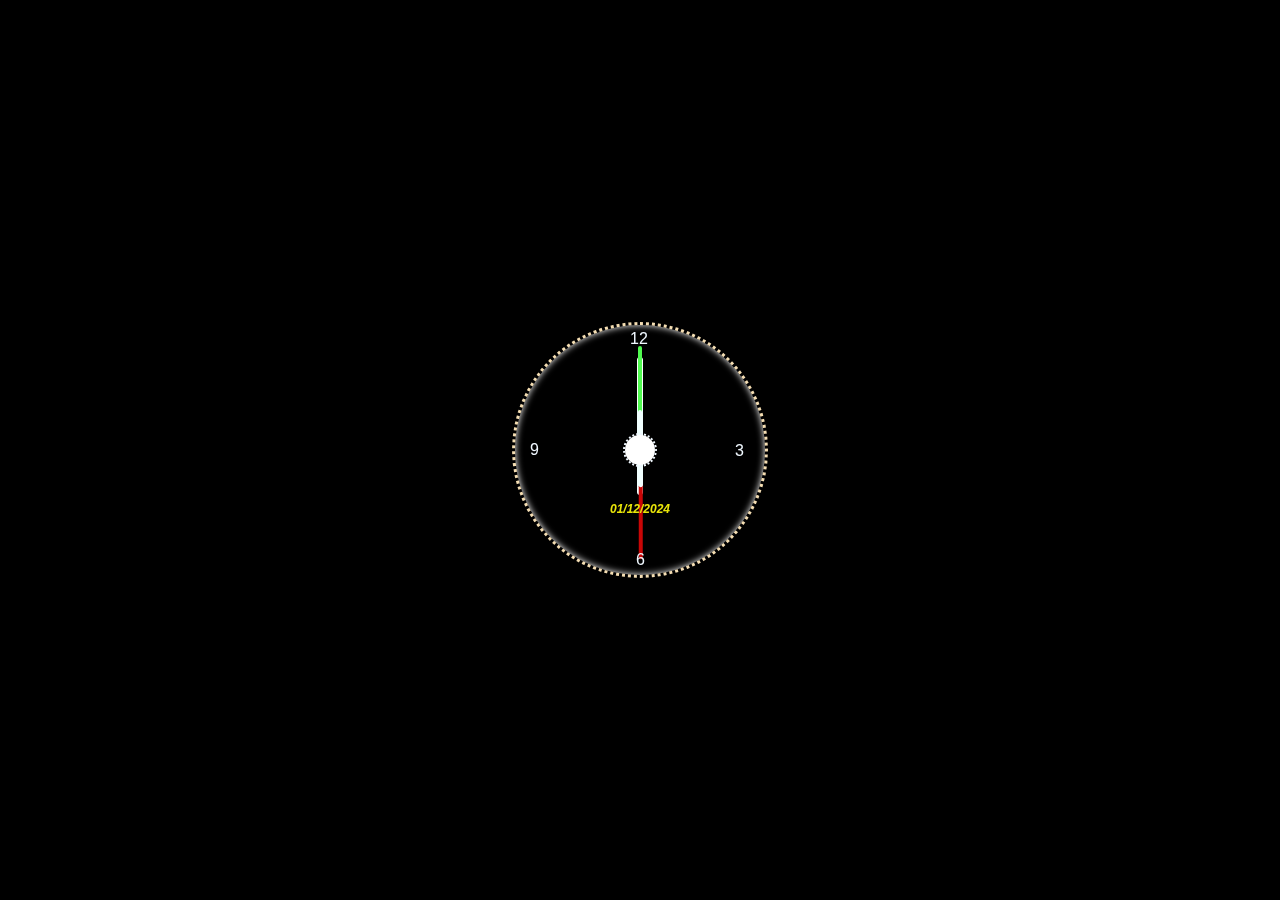
<file: index.html>
<!DOCTYPE html>
<html lang="en">
<head>
    <meta charset="UTF-8">
    <meta name="viewport" content="width=device-width, initial-scale=1.0">
    <title>My Clock Project</title>
    <link rel="stylesheet" href="style.css">
</head>
<body>
  <div class="main_conte">
    <div class="main_cont">
        <p class="hour"></p>
        <p class="min"></p>
        <p class="sec"></p>
        <p class="dot"></p>
        <P class="date">01/12/2024</P>
        <div class="clock_cont">
            <p>12</p>
            <p>3</p>
            <p>6</p>
            <p>9</p>
        </div>
    </div>
  </div>
  <script src="main.js"></script>
</body>
</html>
</file>
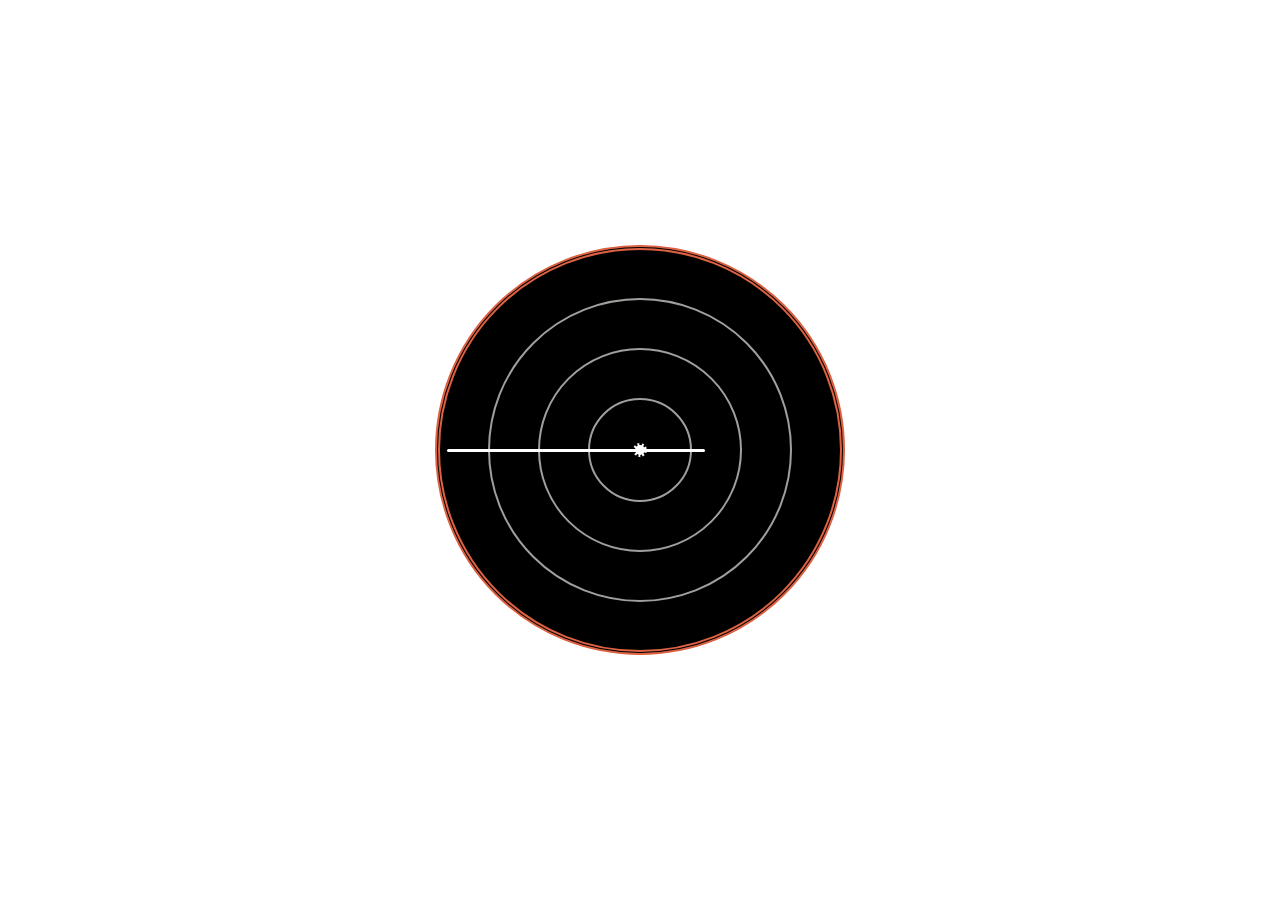
<file: rada/index.html>
<!DOCTYPE html>
<html lang="en">
<head>
    <meta charset="UTF-8">
    <meta name="viewport" content="width=device-width, initial-scale=1.0">
    <title>Cycle</title>
    <link rel="stylesheet" href="style.css">
</head>
<body>
    <div class="main">
        

        <div class="div1">
            <div class="div2">
                <div class="div3">
                    <p class="dot"></p>
                    <p class="lengh"></p>
               </div>
            </div>
        </div>
            
    </div>
    
    <script src="main.js"></script>
</body>
</html>
</file>
<file: style.css>
body{
    width: 100vw;
    height: 100vh;
    margin: 0;
    position: fixed;
    display: flex;
    justify-content: center;
    align-items: center;
    font-family: Arial, Helvetica, sans-serif;
    background-color: black;
    color: aliceblue;
    
}


.main_cont{
    width: 250px;
    height: 250px;
    border: 3px dotted wheat;
    border-radius: 50%;
    box-shadow: inset 0 0 7px white ;
    display: flex;
    justify-content: center;
    align-items: center;
}

.hour{
    width: 90px;
    height: 6px;
    border-radius: 3px;
    background-color: azure;
    position: absolute;
    transform: rotate(90deg);
    box-shadow: -3rem 0 0 white;
}

.min{
    width: 80px;
    height: 4px;
    border-radius: 3px;
    background-color: azure;
    position: absolute;
    transform: rotate(90deg);
    box-shadow: -4rem 0 0 rgb(80, 250, 80);
}

.sec{
    width: 75px;
    height: 3.5px;
    border-radius: 3px;
    background-color: azure;
    position: absolute;
    transform: rotate(-90deg);
    box-shadow: -4.5rem 0 0 rgb(201, 6, 6);
}

.dot{
    width: 30px;
    height: 30px;
    border-radius: 50%;
    position: absolute;
    border: dotted 2px;
    box-shadow:inset 0 0 0 15px white;
    
}

.clock_cont  :nth-child(1){
    margin-top: -6rem;
    margin-left: -10px;
    position: absolute;
}

.clock_cont  :nth-child(2){
    margin-top: 16px;
    margin-left: 95px;
    position: absolute;
}

.clock_cont  :nth-child(3){
    margin-top: 125px;
    margin-left: -4px;
    position: absolute;
}

.clock_cont  :nth-child(4){
    margin-top: 15px;
    margin-left: -110px;
    position: inherit;
}


.main_cont .date{
    width: 100px;
    height: 30px;
    margin-top: 130px;
    position: absolute;
    display: flex;
    justify-content: center;
    align-items: center;
    font-size: 12px;
    font-style: oblique;
    font-weight: 900;
    color: rgb(233, 229, 9);
}
</file>
<file: rada/style.css>
body{
    width: 100vw;
    height: 100vh;
    margin: 0;
    background-color: rgb(255, 255, 255);
    display: flex;
    justify-content: center;
    align-items: center;
    font-family: Arial, Helvetica, sans-serif;
}

.main{
    width: 400px;
    height: 400px;
    background-color: black;
    border-radius: 50%;
    border:double  5px  rgb(221, 98, 67);
    display: flex;
    justify-content: center;
    align-items: center;
}

.div1{
    position: absolute;
    width: 300px;
    height: 300px;
    background-color: black;
    border-radius: 50%;
    border:solid  2px  rgb(157, 161, 156);
    display: flex;
    justify-content: center;
    align-items: center;
}

.div2{
    position: absolute;
    width: 200px;
    height: 200px;
    background-color: black;
    border-radius: 50%;
    border:solid  2px  rgb(157, 161, 156);
    display: flex;
    justify-content: center;
    align-items: center;
}


.div3{
    position: absolute;
    width: 100px;
    height: 100px;
    background-color: black;
    border-radius: 50%;
    border:solid  2px  rgb(157, 161, 156);
    display: flex;
    justify-content: center;
    align-items: center;
}

.dot{
    position: absolute;
    width: 10px;
    height: 10px;
    background-color: white;
    border-radius: 50%;
    border:dotted  2px  ;
    animation: cycle 4s infinite linear;

}

.lengh{
    position: absolute;
    width: 130px;
    height: 3px;
    background-color: white;
    border-radius: 20px;
    box-shadow:-8rem 0 0px  white;
    animation: cycle 6s infinite linear;
}

@keyframes cycle {
    from{
        transform: rotate(0deg);
    }
    to{
        transform: rotate(360deg);
    }
}
</file>
